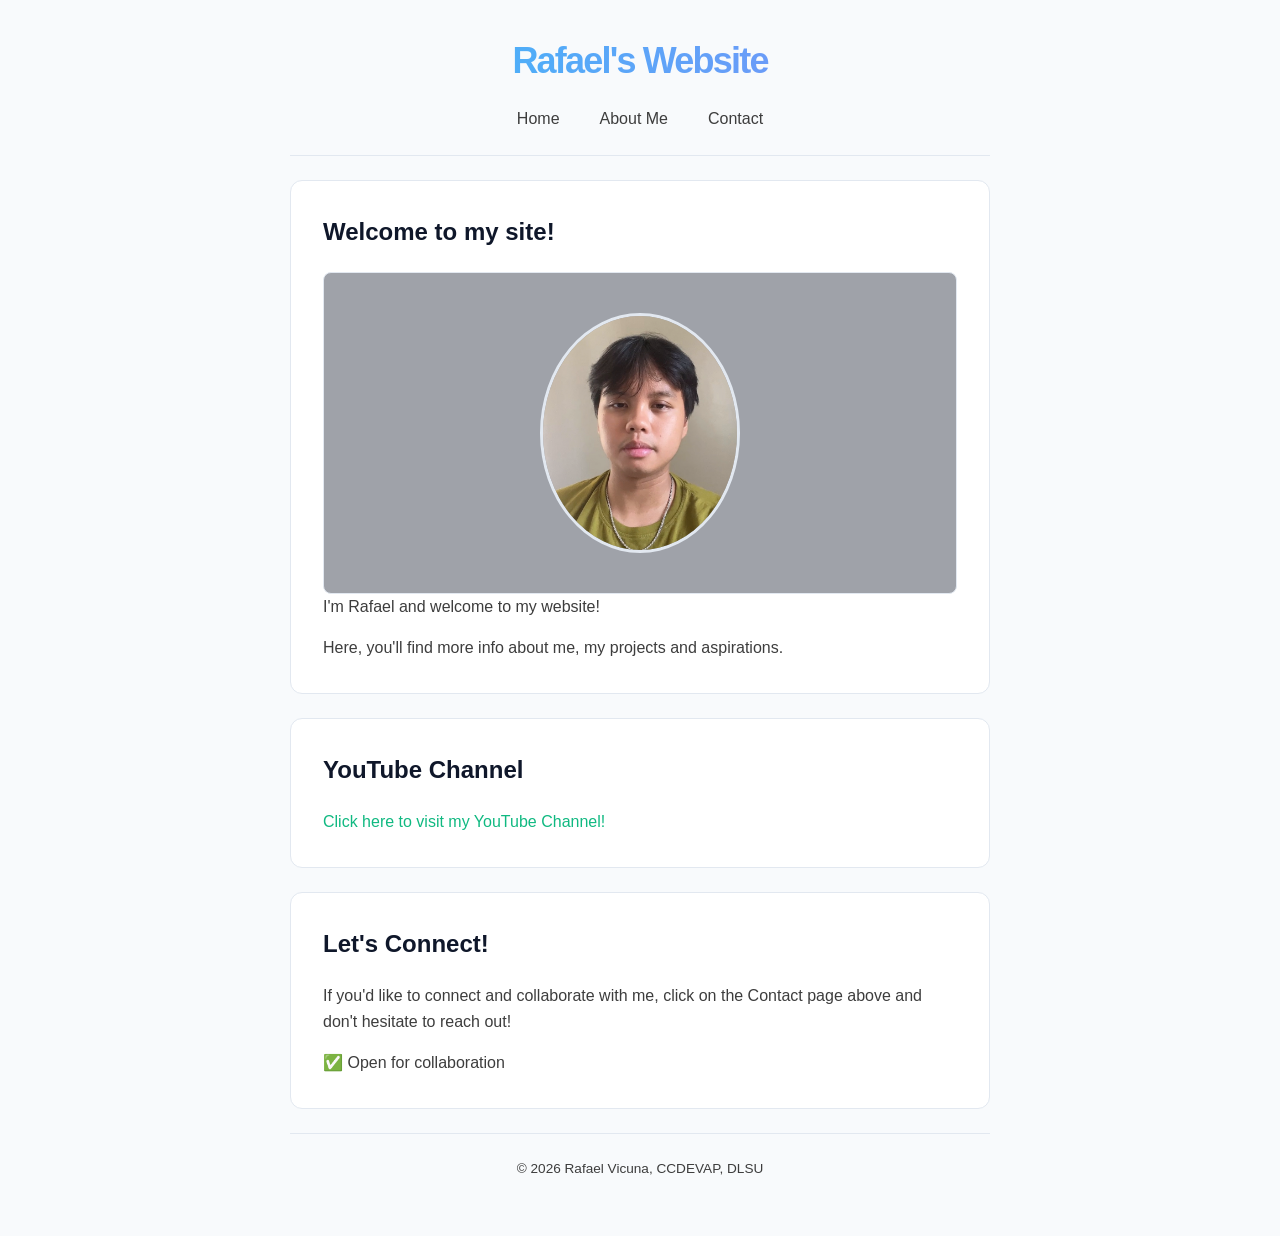
<file: index.html>
<!DOCTYPE html>
<html lang="en">

<head>
    <meta charset="UTF-8">
    <meta name="viewport" content="width=device-width, initial-scale=1.0">
    <link rel="stylesheet" href="style.css">
    <title>Rafael's Website</title>
</head>

<body>

    <header>
        <h1>Rafael's Website</h1>

        <nav>
            <p>
                <a href="index.html">Home</a> |
                <a href="about_me.html">About Me</a> |
                <a href="contact_me.html">Contact</a>
            </p>
        </nav>

        <hr>
    </header>

    <main>

        <section>

            <h2>Welcome to my site!</h2>

            <figure>
                <img src="rafael_pic.png" alt="Photo of Rafael (me)" width="200" height="240">
            </figure>

            <p>
                I'm Rafael and welcome to my website!
            </p>

            <p>
                Here, you'll find more info about me, my projects and aspirations.
            </p>



        </section>

        <hr>

        <section>

            <h2>YouTube Channel</h2>

            <p>
                <a href="https://www.youtube.com/c/xxrafaelproductions" target="_blank">
                    Click here to visit my YouTube Channel!
                </a>
            </p>

        </section>

        <hr>

        <section>

            <h2>Let's Connect!</h2>

            <p>
                If you'd like to connect and collaborate with me,
                click on the Contact page above and don't hesitate
                to reach out!
            </p>

            <p>✅ Open for collaboration</p>

        </section>



    </main>

    <hr>

    <footer>
        <p>&copy; 2026 Rafael Vicuna, CCDEVAP, DLSU</p>
    </footer>

</body>

</html>
</file>
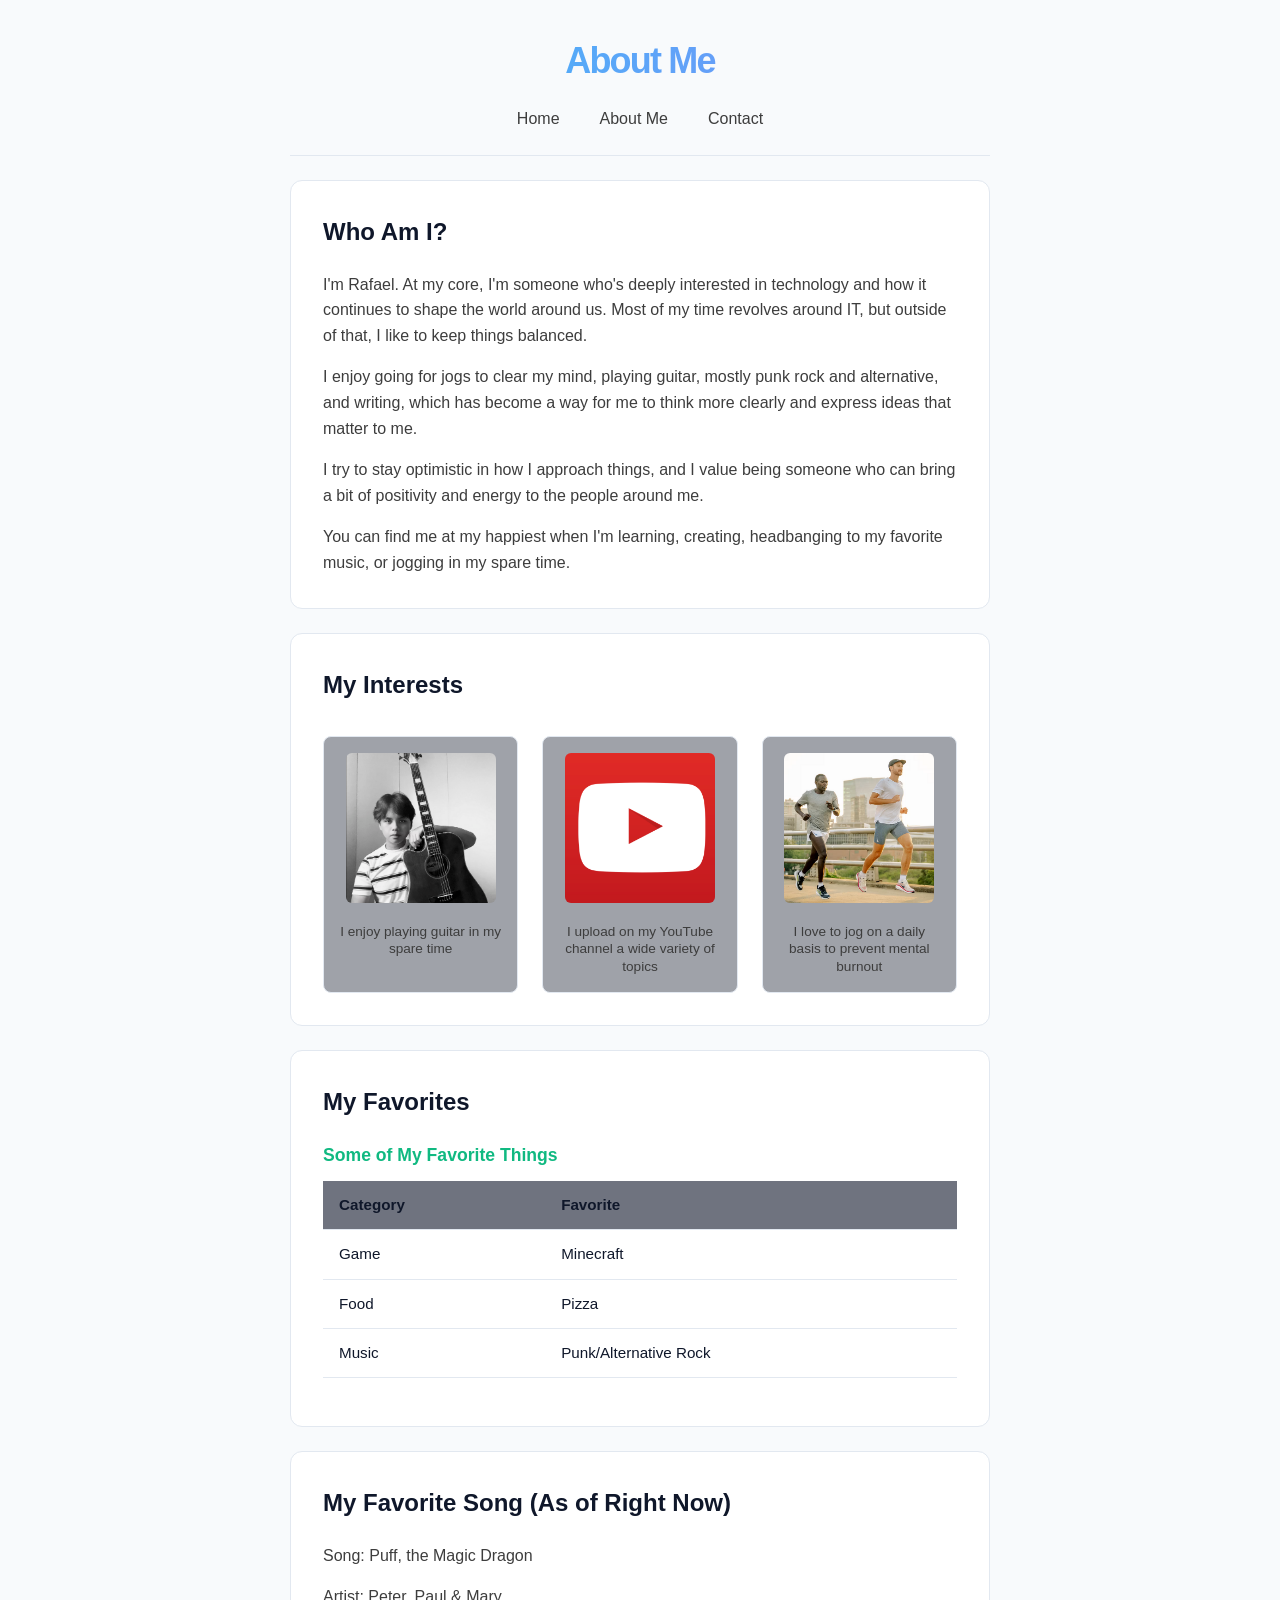
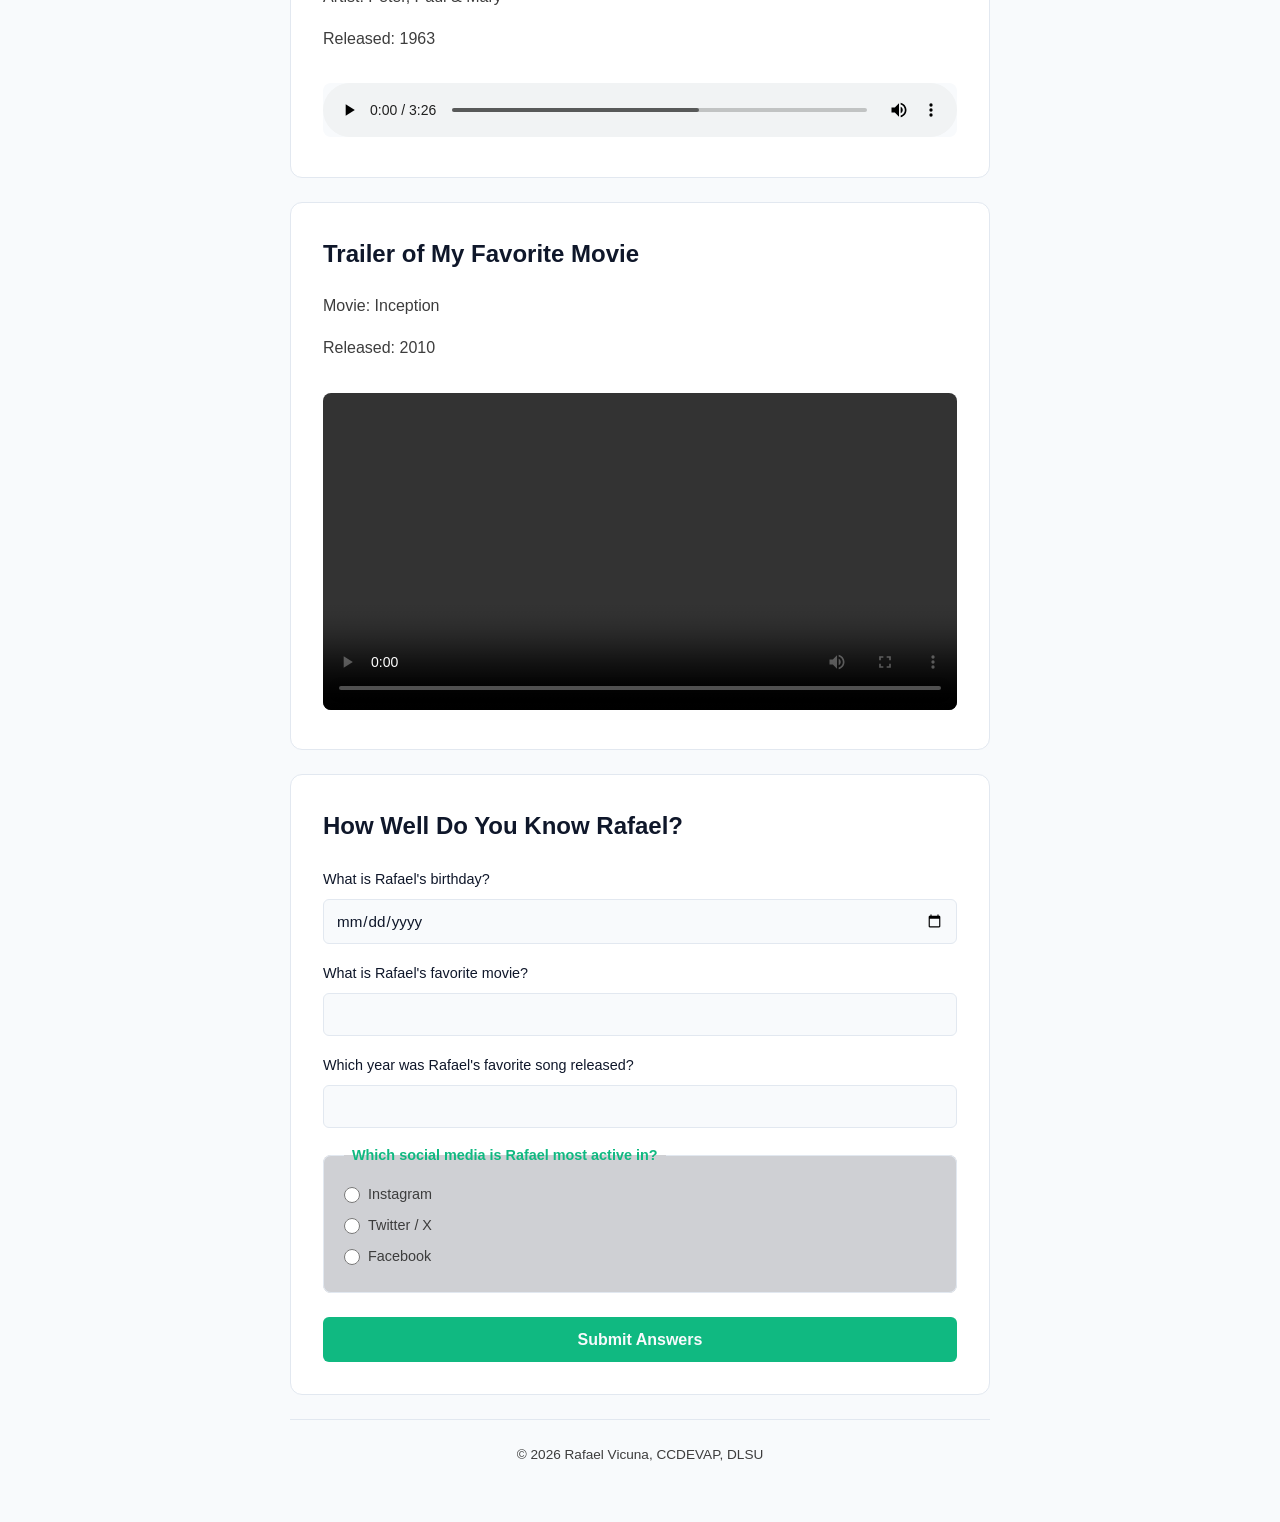
<file: about_me.html>
<!DOCTYPE html>
<html lang="en">

<head>
    <meta charset="UTF-8">
    <meta name="viewport" content="width=device-width, initial-scale=1.0">
    <link rel="stylesheet" href="style.css">
    <title>About Me</title>
</head>

<body>

    <header>

        <h1>About Me</h1>

        <nav>
            <p>
                <a href="index.html">Home</a> |
                <a href="about_me.html">About Me</a> |
                <a href="contact_me.html">Contact</a>
            </p>
        </nav>

        <hr>

    </header>

    <main>

        <section>

            <h2>Who Am I?</h2>

            <p>
                I'm Rafael. At my core, I'm someone who's deeply interested in technology and how it continues to shape
                the world around us. Most of my time revolves around IT, but outside of that, I like to keep things
                balanced.
            </p>

            <p>
                I enjoy going for jogs to clear my mind, playing guitar, mostly punk rock and alternative, and writing,
                which has become a way for me to think more clearly and express ideas that matter to me.
            </p>

            <p>
                I try to stay optimistic in how I approach things, and I value being someone who can bring a bit of
                positivity and energy to the people around me.
            </p>

            <p>You can find me at my happiest when I'm learning, creating, headbanging to my favorite music, or jogging
                in my spare time.</p>

        </section>

        <hr>

        <section>

            <h2>My Interests</h2>

            <figure>
                <img src="hobbiesPage/hobby1.png" alt="Me with a guitar" width="150" height="150">

                <figcaption>I enjoy playing guitar in my spare time</figcaption>
            </figure>

            <figure>
                <img src="hobbiesPage/hobby2.png" alt="YouTube Logo" width="150" height="150">

                <figcaption>I upload on my YouTube channel a wide variety of topics</figcaption>
            </figure>

            <figure>
                <img src="hobbiesPage/hobby3.png" alt="Jogging Photo" width="150" height="150">

                <figcaption>I love to jog on a daily basis to prevent mental burnout</figcaption>
            </figure>

        </section>
        <hr>
        <section>

            <h2>My Favorites</h2>

            <table>

                <caption>
                    Some of My Favorite Things
                </caption>

                <tr>
                    <th>Category</th>
                    <th>Favorite</th>
                </tr>

                <tr>
                    <td>Game</td>
                    <td>Minecraft</td>
                </tr>

                <tr>
                    <td>Food</td>
                    <td>Pizza</td>
                </tr>

                <tr>
                    <td>Music</td>
                    <td>Punk/Alternative Rock</td>
                </tr>

            </table>

        </section>
        <hr>
        <section>

            <h2>My Favorite Song (As of Right Now)</h2>
            <p>Song: Puff, the Magic Dragon</p>
            <p>Artist: Peter, Paul & Mary</p>
            <p>Released: 1963</p>

            <audio controls>

                <source src="media/puffthemagicdragon.mp3" type="audio/mpeg">

                Your browser does not support audio.

            </audio>

        </section>

        <hr>

        <section>

            <h2>Trailer of My Favorite Movie</h2>
            <p>Movie: Inception</p>
            <p>Released: 2010</p>

            <video width="400" controls>

                <source src="media/inception_trailer.mp4" type="video/mp4">

                Your browser does not support video.

            </video>

        </section>

    </main>

    <hr>

    <section>

        <h2>How Well Do You Know Rafael?</h2>

        <form action="#" method="post">

            <p>
                <label for="birthday">
                    What is Rafael's birthday?
                </label><br>

                <input type="date" id="birthday" name="birthday">
            </p>

            <p>
                <label for="movie">
                    What is Rafael's favorite movie?
                </label><br>

                <input type="text" id="movie" name="movie">
            </p>

            <p>
                <label for="song-year">
                    Which year was Rafael's favorite song released?
                </label><br>

                <input type="number" id="song-year" name="song-year" min="1900" max="2026">
            </p>

            <fieldset>

                <legend>
                    Which social media is Rafael most active in?
                </legend>

                <p>
                    <input type="radio" id="instagram" name="social-media" value="Instagram">

                    <label for="instagram">
                        Instagram
                    </label>
                </p>

                <p>
                    <input type="radio" id="twitter" name="social-media" value="Twitter">

                    <label for="twitter">
                        Twitter / X
                    </label>
                </p>

                <p>
                    <input type="radio" id="facebook" name="social-media" value="Facebook">

                    <label for="facebook">
                        Facebook
                    </label>
                </p>

            </fieldset>

            <p>
                <button type="submit">
                    Submit Answers
                </button>
            </p>

        </form>

    </section>

    <footer>
        <p>&copy; 2026 Rafael Vicuna, CCDEVAP, DLSU</p>
    </footer>

</body>

</html>
</file>
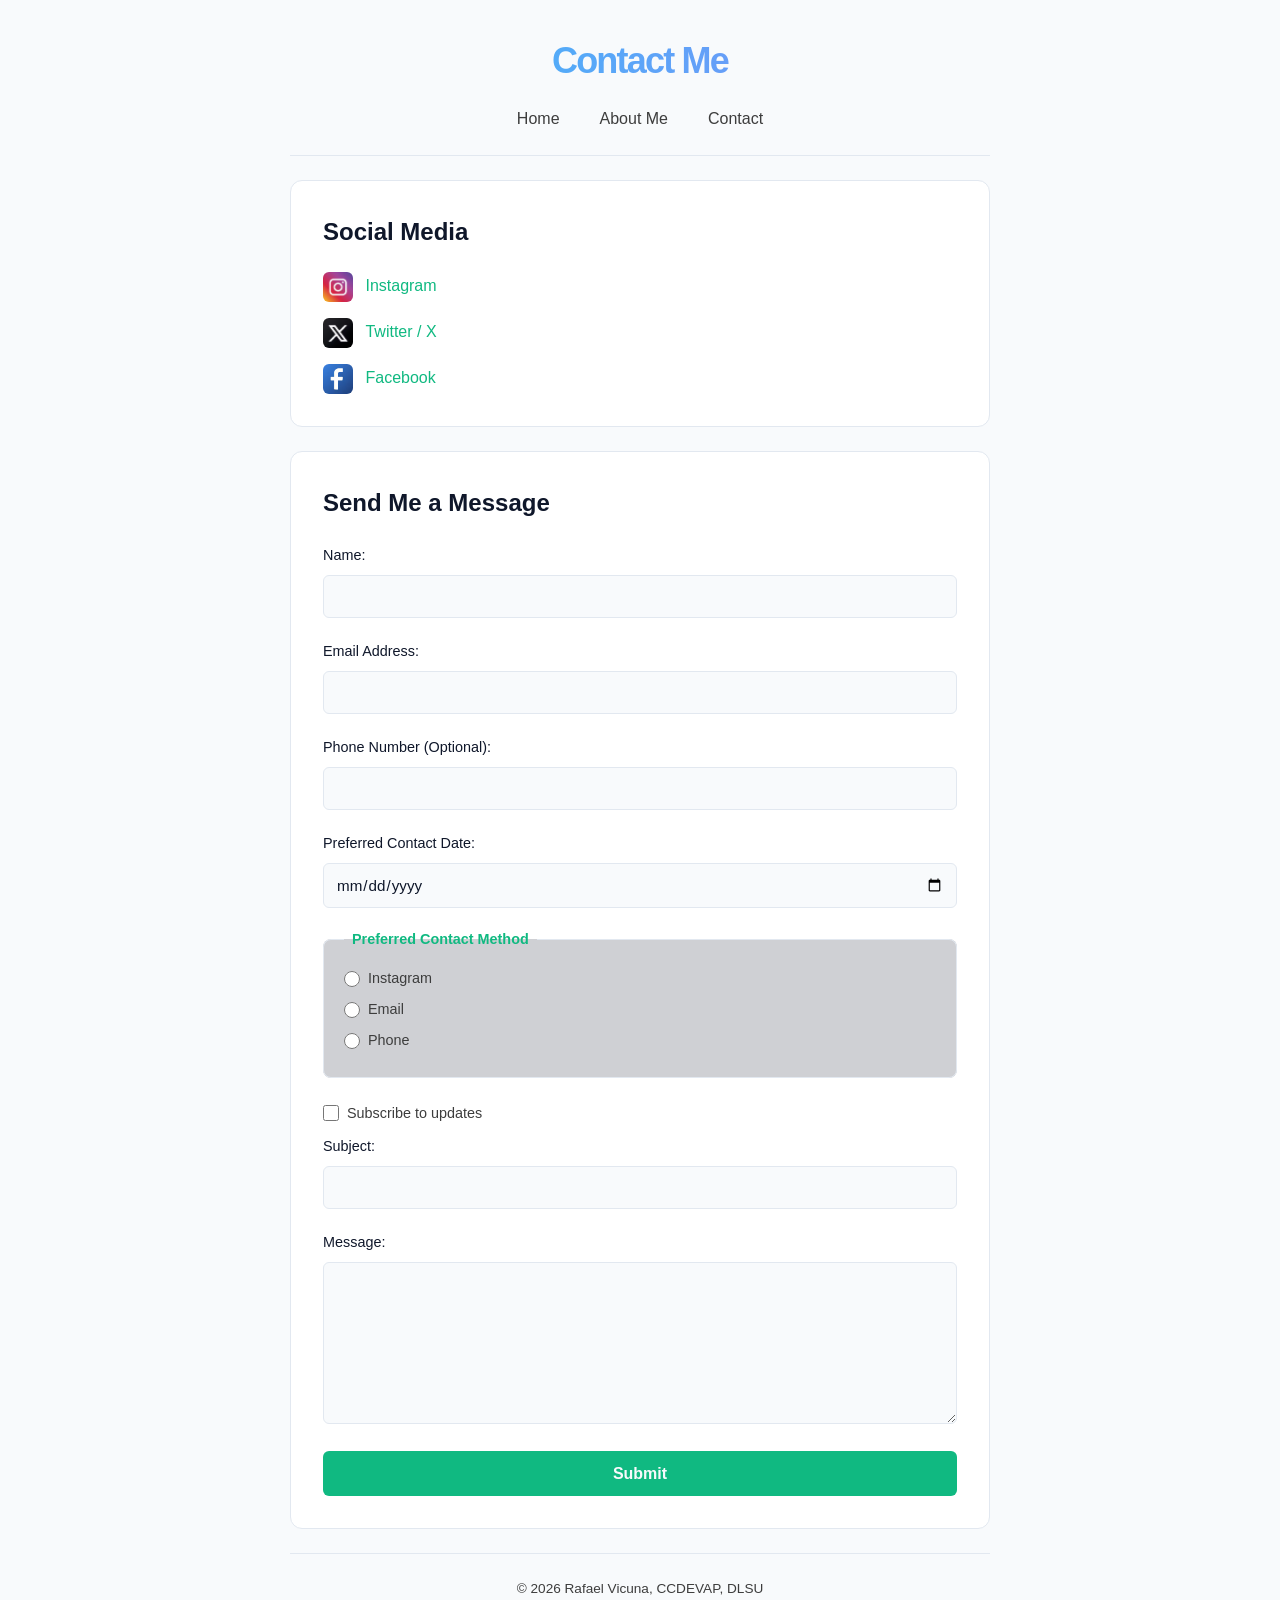
<file: contact_me.html>
<!DOCTYPE html>
<html lang="en">

<head>
    <meta charset="UTF-8">
    <meta name="viewport" content="width=device-width, initial-scale=1.0">
    <link rel="stylesheet" href="style.css">

    <title>Contact</title>
</head>

<body>

    <header>

        <h1>Contact Me</h1>

        <nav>
            <p>
                <a href="index.html">Home</a> |
                <a href="about_me.html">About Me</a> |
                <a href="contact_me.html">Contact</a>
            </p>
        </nav>

        <hr>

    </header>

    <main>

        <section>

            <h2>Social Media</h2>

            <p>
                <img src="contactPage/instagram.png" alt="Instagram icon" width="30" height="30">

                <a href="https://www.instagram.com/vicunarafael86" target="_blank" rel="noopener">
                    Instagram
                </a>
            </p>

            <p>
                <img src="contactPage/twitterx.png" alt="Twitter or X icon" width="30" height="30">

                <a href="https://x.com/vicunarafael864" target="_blank" rel="noopener">
                    Twitter / X
                </a>
            </p>

            <p>
                <img src="contactPage/facebook.png" alt="Facebook icon" width="30" height="30">

                <a href="https://www.facebook.com/vicunarafael486" target="_blank" rel="noopener">
                    Facebook
                </a>
            </p>

        </section>

        <hr>

        <section>

            <h2>Send Me a Message</h2>

            <form action="mailto:vicunarafael486@gmail.com" method="post" enctype="text/plain">

                <p>
                    <label for="name">Name:</label><br>

                    <input type="text" id="name" name="name" required>
                </p>

                <p>
                    <label for="email">
                        Email Address:
                    </label><br>

                    <input type="email" id="email" name="email" required>
                </p>

                <p>
                    <label for="phone">
                        Phone Number (Optional):
                    </label><br>

                    <input type="tel" id="phone" name="phone">
                </p>

                <p>
                    <label for="date">
                        Preferred Contact Date:
                    </label><br>

                    <input type="date" id="date" name="date">
                </p>

                <fieldset>

                    <legend>
                        Preferred Contact Method
                    </legend>

                    <p>
                        <input type="radio" id="instagram-contact" name="contact-method" value="Instagram">

                        <label for="instagram-contact">
                            Instagram
                        </label>
                    </p>

                    <p>
                        <input type="radio" id="email-contact" name="contact-method" value="Email">

                        <label for="email-contact">
                            Email
                        </label>
                    </p>

                    <p>
                        <input type="radio" id="phone-contact" name="contact-method" value="Phone">

                        <label for="phone-contact">
                            Phone
                        </label>
                    </p>

                </fieldset>

                <p>

                    <input type="checkbox" id="newsletter" name="newsletter">

                    <label for="newsletter">
                        Subscribe to updates
                    </label>

                </p>

                <p>
                    <label for="subject">
                        Subject:
                    </label><br>

                    <input type="text" id="subject" name="subject" required>
                </p>

                <p>
                    <label for="message">
                        Message:
                    </label><br>

                    <textarea id="message" name="message" rows="8" cols="40" required></textarea>
                </p>

                <p>
                    <button type="submit">
                        Submit
                    </button>
                </p>

            </form>

        </section>

    </main>

    <hr>

    <footer>
        <p>&copy; 2026 Rafael Vicuna, CCDEVAP, DLSU</p>
    </footer>

</body>

</html>
</file>
<file: style.css>
/* 

Rafael Vicuna
CCDEVAP, S15
[HO2] CSS

*/

:root {
    --bg-primary: #f8fafc;
    --bg-surface: #ffffff;
    --text-main: #0f172a;
    --text-muted: #3d3d3d;
    --accent-color: #10b981;
    --accent-hover: #059669;
    --border-color: #e2e8f0;
    --font-sans: 'Segoe UI', Roboto, Helvetica, Arial, sans-serif;
    --transition-smooth: all 0.3s ease;
}


* {
    box-sizing: border-box;
    margin: 0;
    padding: 0;
}

body {
    background-color: var(--bg-primary);
    color: var(--text-main);
    font-family: var(--font-sans);
    line-height: 1.6;
    padding: 2rem 1rem;
    display: flex;
    flex-direction: column;
    align-items: center;
    min-height: 100vh;
}

hr {
    display: none;
}

header,
main,
footer,
body>section {
    width: 100%;
    max-width: 700px;
    margin-bottom: 1.5rem;
}

main {
    display: flex;
    flex-direction: column;
    gap: 1.5rem;
}

header {
    text-align: center;
    padding-bottom: 1.5rem;
    border-bottom: 1px solid var(--border-color);
}

header h1 {
    font-size: 2.25rem;
    font-weight: 800;
    letter-spacing: -0.05em;
    margin-bottom: 1rem;
    background: linear-gradient(to right, #38bdf8, #818cf8);
    -webkit-background-clip: text;
    -webkit-text-fill-color: transparent;
}

nav p {
    font-size: 0;
}

nav a {
    font-size: 1rem;
    color: var(--text-muted);
    text-decoration: none;
    font-weight: 500;
    padding: 0.5rem 1rem;
    margin: 0 0.25rem;
    border-radius: 6px;
    transition: var(--transition-smooth);
}

nav a:hover,
nav a:focus {
    color: var(--accent-color);
    background-color: var(--bg-surface);
}

section,
body>section {
    background-color: var(--bg-surface);
    padding: 2rem;
    border-radius: 12px;
    border: 1px solid var(--border-color);
    transition: var(--transition-smooth);
}

section:hover,
body>section:hover {
    transform: translateY(-2px);
    border-color: rgba(56, 189, 248, 0.4);
}

section h2,
body>section h2 {
    font-size: 1.5rem;
    color: var(--text-main);
    margin-bottom: 1.25rem;
    font-weight: 600;
}

section p,
body>section p {
    color: var(--text-muted);
    margin-bottom: 1rem;
}

section p:last-child {
    margin-bottom: 0;
}

section p a {
    color: var(--accent-color);
    text-decoration: none;
    font-weight: 500;
    transition: var(--transition-smooth);
}

section p a:hover {
    color: var(--accent-hover);
    text-decoration: underline;
}

section p img {
    vertical-align: middle;
    margin-right: 0.5rem;
    border-radius: 6px;
}

section a[target="_blank"]:not(p a) {
    display: inline-block;
    color: var(--bg-primary);
    background-color: var(--accent-color);
    padding: 0.75rem 1.5rem;
    border-radius: 8px;
    text-decoration: none;
    font-weight: 600;
    transition: var(--transition-smooth);
}

section a[target="_blank"]:not(p a):hover {
    background-color: var(--accent-hover);
    transform: translateY(-1px);
}


figure img[src="rafael_pic.png"] {
    display: block;
    margin: 1.5rem auto;
    border-radius: 50%;
    object-fit: cover;
    border: 3px solid var(--border-color);
}

section:has(figure + figure) {
    display: grid;
    grid-template-columns: repeat(auto-fit, minmax(180px, 1fr));
    gap: 1.5rem;
}

section:has(figure + figure) h2 {
    grid-column: 1 / -1;
    margin-bottom: 0.5rem;
}

figure {
    text-align: center;
    background: rgba(15, 23, 42, 0.4);
    padding: 1rem;
    border-radius: 8px;
    border: 1px solid var(--border-color);
}

figure img:not([src="rafael_pic.png"]) {
    border-radius: 6px;
    object-fit: cover;
    margin-bottom: 0.75rem;
    width: 100%;
    max-width: 150px;
    height: auto;
    aspect-ratio: 1 / 1;
}

figcaption {
    font-size: 0.85rem;
    color: var(--text-muted);
    line-height: 1.3;
}

audio,
video {
    width: 100%;
    max-width: 100%;
    margin-top: 1rem;
    border-radius: 8px;
    background-color: var(--bg-primary);
}

table {
    width: 100%;
    border-collapse: collapse;
    margin: 1rem 0;
    font-size: 0.95rem;
}

caption {
    font-weight: 600;
    color: var(--accent-color);
    text-align: left;
    margin-bottom: 0.75rem;
    font-size: 1.1rem;
}

th,
td {
    padding: 0.75rem 1rem;
    text-align: left;
    border-bottom: 1px solid var(--border-color);
}

th {
    background-color: rgba(15, 23, 42, 0.6);
    color: var(--text-main);
    font-weight: 600;
}

tr:hover td {
    background-color: rgba(56, 189, 248, 0.05);
    color: var(--text-main);
}


form p {
    margin-bottom: 1.25rem;
}

label {
    display: inline-block;
    font-size: 0.9rem;
    font-weight: 500;
    margin-bottom: 0.5rem;
    color: var(--text-main);
}

input[type="text"],
input[type="email"],
input[type="tel"],
input[type="number"],
input[type="date"],
textarea {
    width: 100%;
    padding: 0.75rem;
    background-color: var(--bg-primary);
    border: 1px solid var(--border-color);
    border-radius: 6px;
    color: var(--text-main);
    font-family: var(--font-sans);
    font-size: 0.95rem;
    transition: var(--transition-smooth);
}

input:focus,
textarea:focus {
    outline: none;
    border-color: var(--accent-color);
    box-shadow: 0 0 0 3px rgba(56, 189, 248, 0.15);
}

fieldset {
    border: 1px solid var(--border-color);
    border-radius: 8px;
    padding: 1rem 1.25rem;
    margin-bottom: 1.5rem;
    background-color: rgba(15, 23, 42, 0.2);
}

legend {
    font-size: 0.9rem;
    font-weight: 600;
    padding: 0 0.5rem;
    color: var(--accent-color);
}

form p:has(input[type="radio"]),
form p:has(input[type="checkbox"]) {
    display: flex;
    align-items: center;
    gap: 0.5rem;
    margin-bottom: 0.5rem;
}

input[type="radio"],
input[type="checkbox"] {
    accent-color: var(--accent-color);
    width: 16px;
    height: 16px;
    cursor: pointer;
}

input[type="radio"]+label,
input[type="checkbox"]+label {
    margin-bottom: 0;
    cursor: pointer;
    color: var(--text-muted);
}

button[type="submit"] {
    width: 100%;
    padding: 0.85rem;
    background-color: var(--accent-color);
    color: var(--bg-primary);
    border: none;
    border-radius: 6px;
    font-weight: 600;
    font-size: 1rem;
    cursor: pointer;
    transition: var(--transition-smooth);
}

button[type="submit"]:hover {
    background-color: var(--accent-hover);
    transform: translateY(-1px);
}

footer {
    text-align: center;
    padding-top: 1.5rem;
    border-top: 1px solid var(--border-color);
    margin-top: auto;
}

footer p {
    font-size: 0.85rem;
    color: var(--text-muted);
}
</file>
